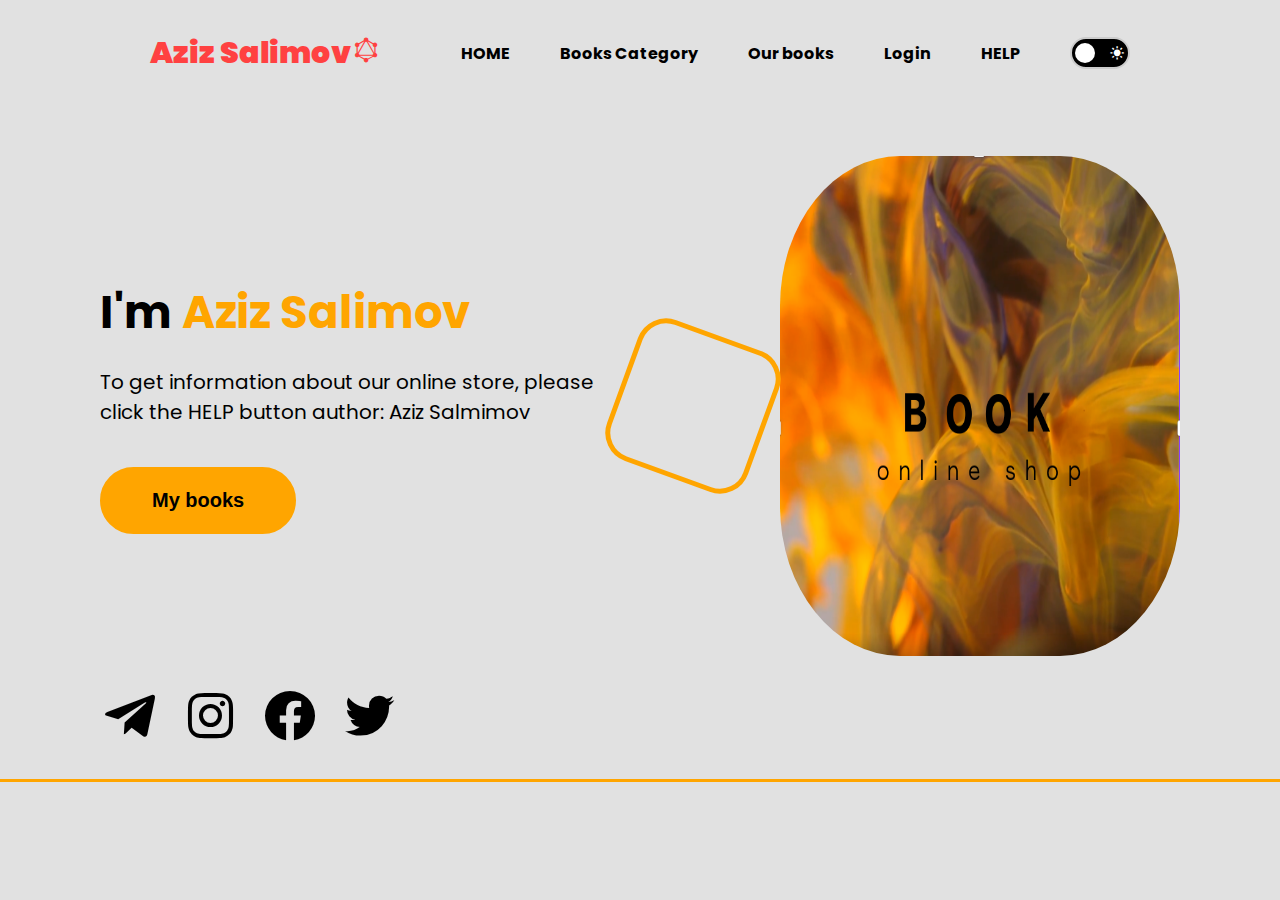
<file: static/index.html>
<!DOCTYPE html>
<html lang="en">
  <head>
    <meta charset="UTF-8" />
    <meta http-equiv="X-UA-Compatible" content="IE=edge" />
    <meta name="viewport" content="width=device-width, initial-scale=1.0" />
    <title>KITOB UZ</title>
    <link
      href="https://unpkg.com/boxicons@2.1.4/css/boxicons.min.css"
      rel="stylesheet"
    />
    <link rel="stylesheet" href="./style.css" />
  </head>
  <body>


    <div class="hero">
      <nav>
        <h1 id="logo">Aziz Salimov<i class="bx bxl-graphql"></i></h1>
        <ul>
          <li><a href="">HOME</a></li>
          <li><a href="">Books Category</a></li>
          <li><a href="">Our books</a></li>
          <li><a href="">Login</a></li>
          <li><a href="">HELP</a></li>
          <div class="lightDark">
            <div class="light-darskBg"></div>
            <i id="light" class="bx bx-sun"></i>
            <i id="dark" class="bx bxs-sun"></i>
          </div>
        </ul>
      </nav>
      <section>
        <div class="textMe">
          <h2 class="namee">I'm <span>Aziz Salimov</span></h2>

          <p class="aboutMe">
            To get information about our online store, please click the HELP button author: Aziz Salmimov
          </p>

          <button class="clickWhite">My books</button>
        </div>
        <div class="imgMe">
          <div class="bg"></div>
          <img src="./Снимок экрана от 2023-04-14 10-30-40.png" alt="" />
        </div>
      </section>
      <footer>
        <div class="icons" id="iconid">
          <a href="https://t.me/valiyevkh_portfolio"><i class='bx bxl-telegram'></i></a>
          <a href="https://www.instagram.com/invites/contact/?i=1xf54wcisupwe&utm_content=n44epbd"><i class='bx bxl-instagram' ></i></a>
          <a href="https://www.facebook.com/profile.php?id=100086605887872&mibextid=LQQJ4d"><i class='bx bxl-facebook-circle' ></i></a>
          <a href=""><i class='bx bxl-twitter' ></i></a>
        </div>

      </footer>
    </div>

  </body>
  <script src="./main.js"></script>
</html>
</file>
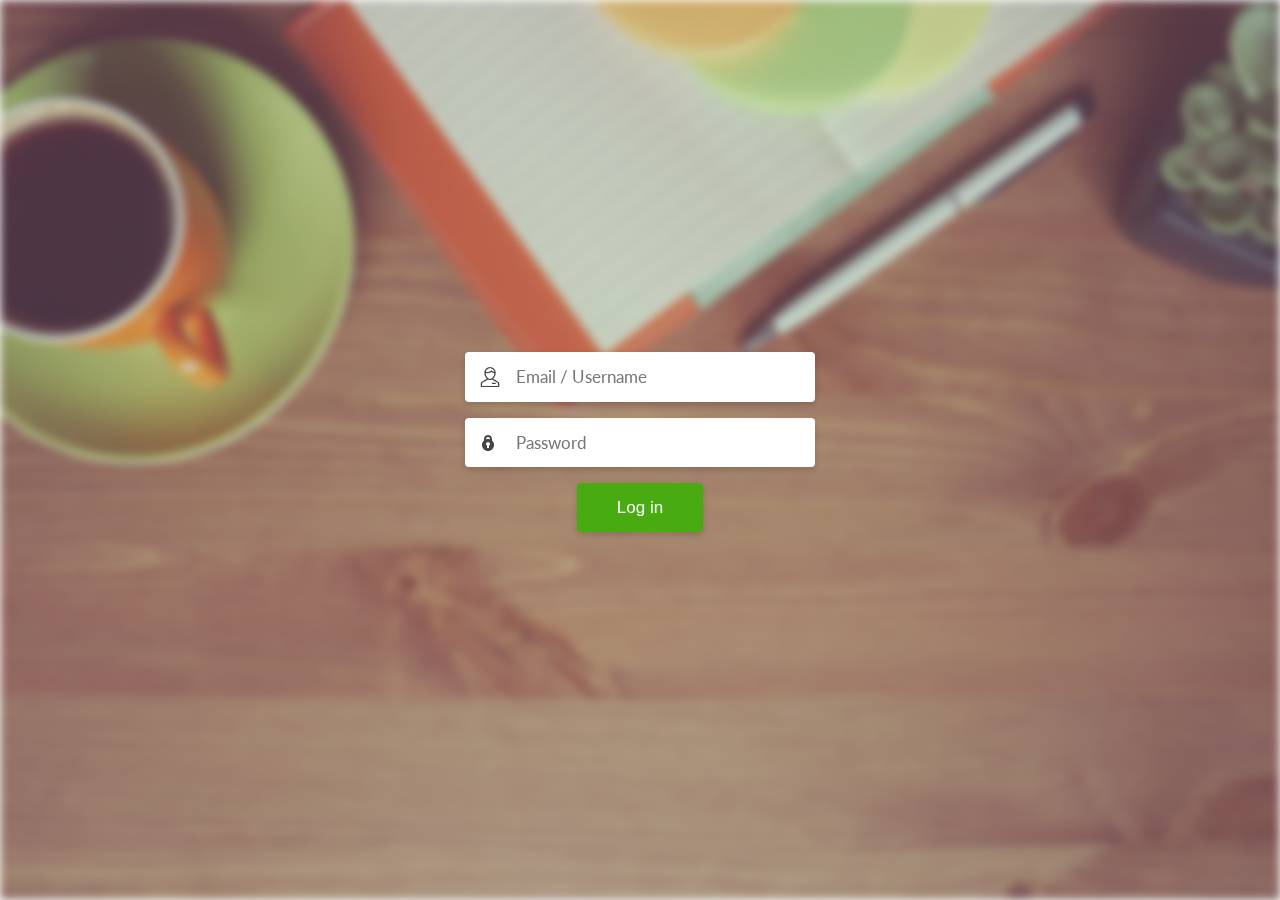
<file: templates_2/registration/index.html>
<!DOCTYPE html>
<html lang="en" >
<head>
  <meta charset="UTF-8">
  <title>Login Page with Background Image Example</title>
  <link rel="stylesheet" href="./style.css">

</head>
<body>
<!-- partial:index.partial.html -->
<div id="bg"></div>

<form>
  <div class="form-field">
    <input type="email" placeholder="Email / Username" required/>
  </div>
  
  <div class="form-field">
    <input type="password" placeholder="Password" required/>                         </div>
  
  <div class="form-field">
    <button class="btn" type="submit">Log in</button>
  </div>
</form>
<!-- partial -->
  
</body>
</html>
</file>
<file: static/style.css>
@import url(https://fonts.googleapis.com/css2?family=Poppins:wght@100;200;300;400;500;600;800;900&display=swap);

* {
  margin: 0;
  padding: 0;
  box-sizing: border-box;
  /* user-select: none; */
}


body {
  background-color: #e1e1e1;
  font-family: "Poppins", sans-serif;
  transition: 0.5s;
}

a{
  color: #000;
}

nav {
  padding: 30px 150px;
  display: flex;
  align-items: center;
  justify-content: space-between;
}
nav h1 {
  font-size: 30px;
  font-weight: 900;
  color: rgb(255, 65, 65);
}
nav ul {
  display: flex;
  align-items: center;
  gap: 50px;
}
ul li {
  list-style: none;
}
li a {
  text-decoration: none;
  font-size: 16px;
  font-weight: 700;
  color: inherit;
}
.lightDark {
  padding: 6px 3px;
  position: relative;
  width: 60px;
  background: #000;
  border: 2px solid #ccc;
  border-radius: 16px;
  display: flex;
  text-align: center;
  align-items: center;
  justify-content: space-between;
  cursor: pointer;
  transition: 0.4s;
}
#light {
  color: #fff;
}
#dark {
  color: #fff;
}
.light-darskBg {
  background-color: #fff;
  position: absolute;
  width: 20px;
  height: 20px;
  border-radius: 50%;
  transition: 0.3s;
}
li a:hover {
  border-bottom: 2px solid rgb(255, 65, 65);
}
section {
  margin-top: 50px;
  padding: 0px 100px;
  display: flex;
  align-items: center;
  justify-content: space-between;
}
.textMe {
  width: 700px;
}
.textMe h2 {
  font-size: 45px;
  margin-bottom: 20px;
}
.textMe span {
  color: orange;
}
.textMe p {
    font-size: 20px;
    margin-bottom: 40px;
}
.textMe button {
  font-size: 20px;
  font-weight: bold;
  padding: 20px 50px;
  background-color: orange;
  color: #000;
  border: 2px solid orange;
  border-radius: 50px;
  transition: 0.3s;
  cursor: pointer;
}
.textMe button:hover {
  background: none;
  color: orange;
}
.textMe button:active {
  transform: scale(1.1);
}
.imgMe{
  display: flex;
  gap: 12px;
  flex-direction: row;
  align-items: center;
}
.imgMe img {
  width: 400px;
  height: 500px;
  border-radius: 30%;
  animation-duration: 5s;
  animation-name: calc;
  animation-iteration-count: infinite;
  animation-direction: alternate;
}
.imgMe .bg{
  width: 150px;
  height: 150px;
  border-radius: 20%;
  border: 5px solid orange;
  rotate: 20deg;
  animation-duration: 5s;
  animation-name: border;
  animation-iteration-count: infinite;
  animation-direction: alternate;
}
@keyframes border {
  0% {
    transform: translateX(-50px);
  }
}
footer{
  padding: 30px 100px;
  border-bottom: 3px solid orange;
}
.icons{
  display: flex;
  gap: 20px;
  align-items: center;
}
.icons i{
  color: inherit;
  font-size: 60px;
}


@keyframes calc {
  0% {
    transform: translateX(50px);
  }
}



/* FOR DARK MODE */
.dark {
  transform: translateX(30px);
}
.bodyColor {
  background-color: #000;
}
.colorWhite{
    color: #fff;
}
.colorWhite{
    color: #fff;
}


.iconvo{
  color: #fff
}
</file>
<file: templates_2/registration/style.css>
@import url("https://fonts.googleapis.com/css?family=Lato:400,700");
#bg {
  background-image: url('img/background.jpg');
  position: fixed;
  left: 0;
  top: 0;
  width: 100%;
  height: 100%;
  background-size: cover;
  filter: blur(5px);
}

body {
  font-family: 'Lato', sans-serif;
  color: #4A4A4A;
  display: flex;
  justify-content: center;
  align-items: center;
  min-height: 100vh;
  overflow: hidden;
  margin: 0;
  padding: 0;
}

form {
  width: 350px;
  position: relative;
}
form .form-field::before {
  font-size: 20px;
  position: absolute;
  left: 15px;
  top: 17px;
  color: #888888;
  content: " ";
  display: block;
  background-size: cover;
  background-repeat: no-repeat;
}
form .form-field:nth-child(1)::before {
  background-image: url(img/user-icon.png);
  width: 20px;
  height: 20px;
  top: 15px;
}
form .form-field:nth-child(2)::before {
  background-image: url(img/lock-icon.png);
  width: 16px;
  height: 16px;
}
form .form-field {
  display: -webkit-box;
  display: -ms-flexbox;
  display: flex;
  -webkit-box-pack: justify;
  -ms-flex-pack: justify;
  justify-content: space-between;
  -webkit-box-align: center;
  -ms-flex-align: center;
  align-items: center;
  margin-bottom: 1rem;
  position: relative;
}
form input {
  font-family: inherit;
  width: 100%;
  outline: none;
  background-color: #fff;
  border-radius: 4px;
  border: none;
  display: block;
  padding: 0.9rem 0.7rem;
  box-shadow: 0px 3px 6px rgba(0, 0, 0, 0.16);
  font-size: 17px;
  color: #4A4A4A;
  text-indent: 40px;
}
form .btn {
  outline: none;
  border: none;
  cursor: pointer;
  display: inline-block;
  margin: 0 auto;
  padding: 0.9rem 2.5rem;
  text-align: center;
  background-color: #47AB11;
  color: #fff;
  border-radius: 4px;
  box-shadow: 0px 3px 6px rgba(0, 0, 0, 0.16);
  font-size: 17px;
}
</file>
